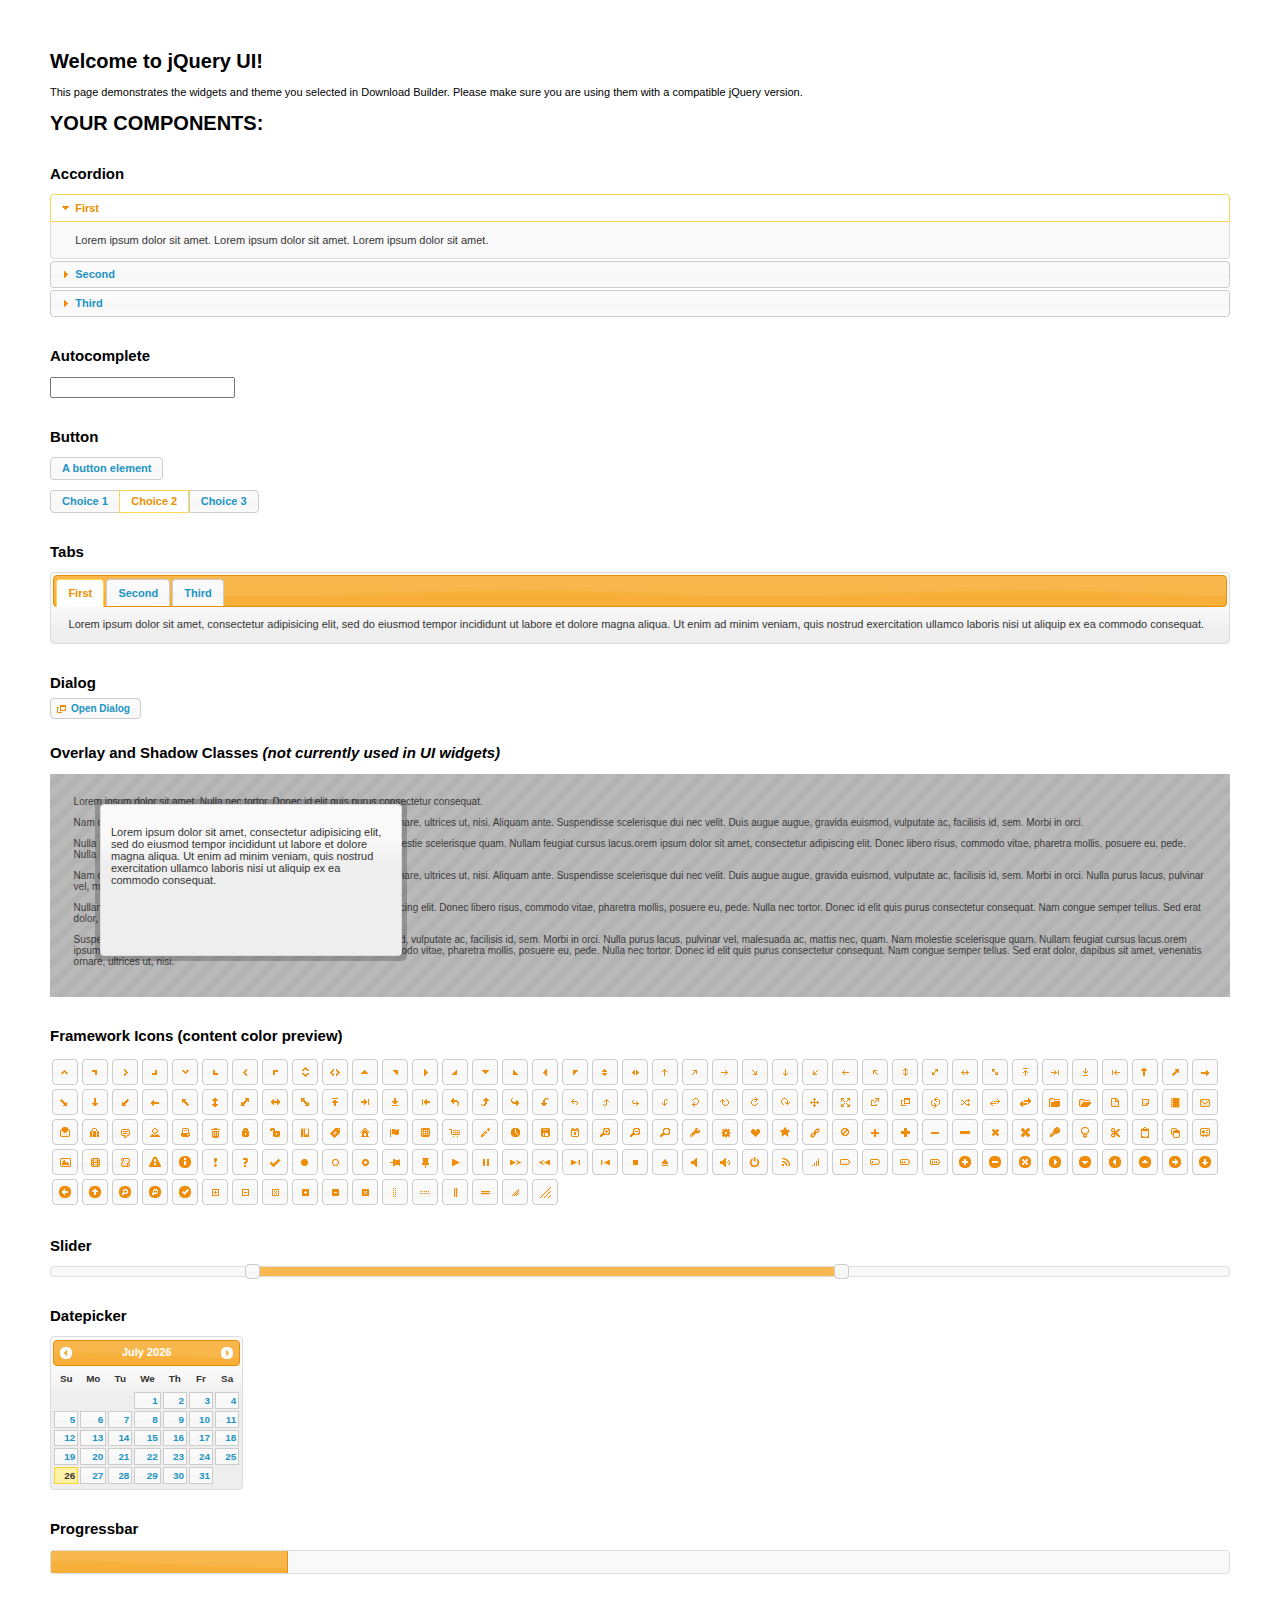
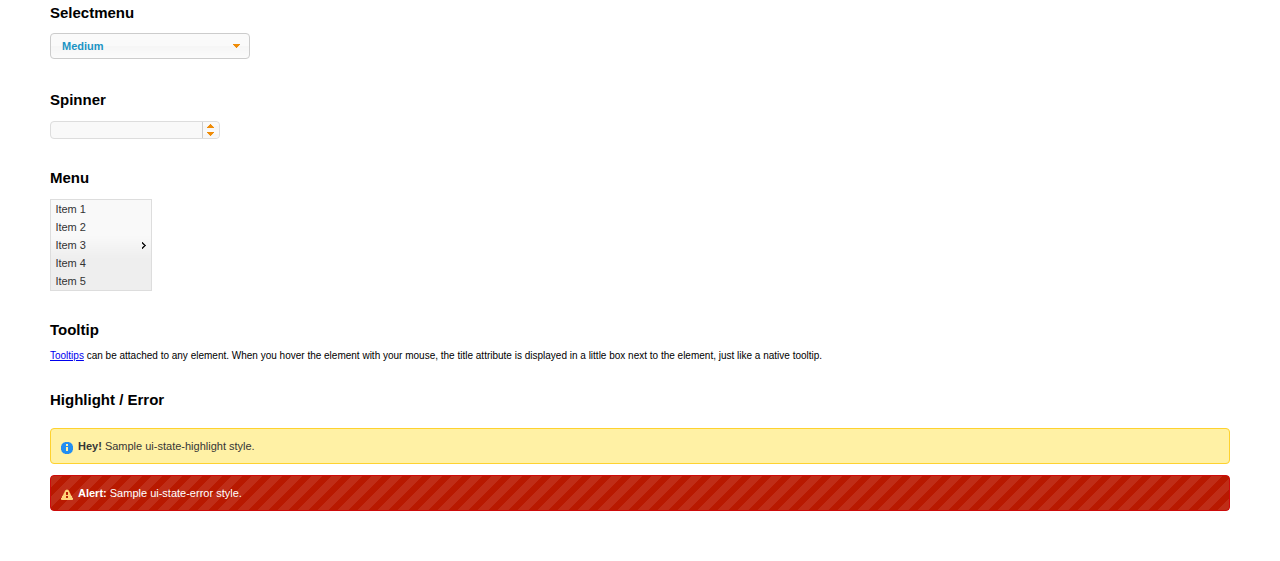
<file: jquery-ui-1.11.4/index.html>
<!doctype html>
<html lang="us">
<head>
	<meta charset="utf-8">
	<title>jQuery UI Example Page</title>
	<link href="jquery-ui.css" rel="stylesheet">
	<style>
	body{
		font: 62.5% "Trebuchet MS", sans-serif;
		margin: 50px;
	}
	.demoHeaders {
		margin-top: 2em;
	}
	#dialog-link {
		padding: .4em 1em .4em 20px;
		text-decoration: none;
		position: relative;
	}
	#dialog-link span.ui-icon {
		margin: 0 5px 0 0;
		position: absolute;
		left: .2em;
		top: 50%;
		margin-top: -8px;
	}
	#icons {
		margin: 0;
		padding: 0;
	}
	#icons li {
		margin: 2px;
		position: relative;
		padding: 4px 0;
		cursor: pointer;
		float: left;
		list-style: none;
	}
	#icons span.ui-icon {
		float: left;
		margin: 0 4px;
	}
	.fakewindowcontain .ui-widget-overlay {
		position: absolute;
	}
	select {
		width: 200px;
	}
	</style>
</head>
<body>

<h1>Welcome to jQuery UI!</h1>

<div class="ui-widget">
	<p>This page demonstrates the widgets and theme you selected in Download Builder. Please make sure you are using them with a compatible jQuery version.</p>
</div>

<h1>YOUR COMPONENTS:</h1>


<!-- Accordion -->
<h2 class="demoHeaders">Accordion</h2>
<div id="accordion">
	<h3>First</h3>
	<div>Lorem ipsum dolor sit amet. Lorem ipsum dolor sit amet. Lorem ipsum dolor sit amet.</div>
	<h3>Second</h3>
	<div>Phasellus mattis tincidunt nibh.</div>
	<h3>Third</h3>
	<div>Nam dui erat, auctor a, dignissim quis.</div>
</div>



<!-- Autocomplete -->
<h2 class="demoHeaders">Autocomplete</h2>
<div>
	<input id="autocomplete" title="type &quot;a&quot;">
</div>



<!-- Button -->
<h2 class="demoHeaders">Button</h2>
<button id="button">A button element</button>
<form style="margin-top: 1em;">
	<div id="radioset">
		<input type="radio" id="radio1" name="radio"><label for="radio1">Choice 1</label>
		<input type="radio" id="radio2" name="radio" checked="checked"><label for="radio2">Choice 2</label>
		<input type="radio" id="radio3" name="radio"><label for="radio3">Choice 3</label>
	</div>
</form>



<!-- Tabs -->
<h2 class="demoHeaders">Tabs</h2>
<div id="tabs">
	<ul>
		<li><a href="#tabs-1">First</a></li>
		<li><a href="#tabs-2">Second</a></li>
		<li><a href="#tabs-3">Third</a></li>
	</ul>
	<div id="tabs-1">Lorem ipsum dolor sit amet, consectetur adipisicing elit, sed do eiusmod tempor incididunt ut labore et dolore magna aliqua. Ut enim ad minim veniam, quis nostrud exercitation ullamco laboris nisi ut aliquip ex ea commodo consequat.</div>
	<div id="tabs-2">Phasellus mattis tincidunt nibh. Cras orci urna, blandit id, pretium vel, aliquet ornare, felis. Maecenas scelerisque sem non nisl. Fusce sed lorem in enim dictum bibendum.</div>
	<div id="tabs-3">Nam dui erat, auctor a, dignissim quis, sollicitudin eu, felis. Pellentesque nisi urna, interdum eget, sagittis et, consequat vestibulum, lacus. Mauris porttitor ullamcorper augue.</div>
</div>



<!-- Dialog NOTE: Dialog is not generated by UI in this demo so it can be visually styled in themeroller-->
<h2 class="demoHeaders">Dialog</h2>
<p><a href="#" id="dialog-link" class="ui-state-default ui-corner-all"><span class="ui-icon ui-icon-newwin"></span>Open Dialog</a></p>

<h2 class="demoHeaders">Overlay and Shadow Classes <em>(not currently used in UI widgets)</em></h2>
<div style="position: relative; width: 96%; height: 200px; padding:1% 2%; overflow:hidden;" class="fakewindowcontain">
	<p>Lorem ipsum dolor sit amet,  Nulla nec tortor. Donec id elit quis purus consectetur consequat. </p><p>Nam congue semper tellus. Sed erat dolor, dapibus sit amet, venenatis ornare, ultrices ut, nisi. Aliquam ante. Suspendisse scelerisque dui nec velit. Duis augue augue, gravida euismod, vulputate ac, facilisis id, sem. Morbi in orci. </p><p>Nulla purus lacus, pulvinar vel, malesuada ac, mattis nec, quam. Nam molestie scelerisque quam. Nullam feugiat cursus lacus.orem ipsum dolor sit amet, consectetur adipiscing elit. Donec libero risus, commodo vitae, pharetra mollis, posuere eu, pede. Nulla nec tortor. Donec id elit quis purus consectetur consequat. </p><p>Nam congue semper tellus. Sed erat dolor, dapibus sit amet, venenatis ornare, ultrices ut, nisi. Aliquam ante. Suspendisse scelerisque dui nec velit. Duis augue augue, gravida euismod, vulputate ac, facilisis id, sem. Morbi in orci. Nulla purus lacus, pulvinar vel, malesuada ac, mattis nec, quam. Nam molestie scelerisque quam. </p><p>Nullam feugiat cursus lacus.orem ipsum dolor sit amet, consectetur adipiscing elit. Donec libero risus, commodo vitae, pharetra mollis, posuere eu, pede. Nulla nec tortor. Donec id elit quis purus consectetur consequat. Nam congue semper tellus. Sed erat dolor, dapibus sit amet, venenatis ornare, ultrices ut, nisi. Aliquam ante. </p><p>Suspendisse scelerisque dui nec velit. Duis augue augue, gravida euismod, vulputate ac, facilisis id, sem. Morbi in orci. Nulla purus lacus, pulvinar vel, malesuada ac, mattis nec, quam. Nam molestie scelerisque quam. Nullam feugiat cursus lacus.orem ipsum dolor sit amet, consectetur adipiscing elit. Donec libero risus, commodo vitae, pharetra mollis, posuere eu, pede. Nulla nec tortor. Donec id elit quis purus consectetur consequat. Nam congue semper tellus. Sed erat dolor, dapibus sit amet, venenatis ornare, ultrices ut, nisi. </p>

	<!-- ui-dialog -->
	<div class="ui-overlay"><div class="ui-widget-overlay"></div><div class="ui-widget-shadow ui-corner-all" style="width: 302px; height: 152px; position: absolute; left: 50px; top: 30px;"></div></div>
	<div style="position: absolute; width: 280px; height: 130px;left: 50px; top: 30px; padding: 10px;" class="ui-widget ui-widget-content ui-corner-all">
		<div class="ui-dialog-content ui-widget-content" style="background: none; border: 0;">
			<p>Lorem ipsum dolor sit amet, consectetur adipisicing elit, sed do eiusmod tempor incididunt ut labore et dolore magna aliqua. Ut enim ad minim veniam, quis nostrud exercitation ullamco laboris nisi ut aliquip ex ea commodo consequat.</p>
		</div>
	</div>

</div>

<!-- ui-dialog -->
<div id="dialog" title="Dialog Title">
	<p>Lorem ipsum dolor sit amet, consectetur adipisicing elit, sed do eiusmod tempor incididunt ut labore et dolore magna aliqua. Ut enim ad minim veniam, quis nostrud exercitation ullamco laboris nisi ut aliquip ex ea commodo consequat.</p>
</div>



<h2 class="demoHeaders">Framework Icons (content color preview)</h2>
<ul id="icons" class="ui-widget ui-helper-clearfix">
	<li class="ui-state-default ui-corner-all" title=".ui-icon-carat-1-n"><span class="ui-icon ui-icon-carat-1-n"></span></li>
	<li class="ui-state-default ui-corner-all" title=".ui-icon-carat-1-ne"><span class="ui-icon ui-icon-carat-1-ne"></span></li>
	<li class="ui-state-default ui-corner-all" title=".ui-icon-carat-1-e"><span class="ui-icon ui-icon-carat-1-e"></span></li>
	<li class="ui-state-default ui-corner-all" title=".ui-icon-carat-1-se"><span class="ui-icon ui-icon-carat-1-se"></span></li>
	<li class="ui-state-default ui-corner-all" title=".ui-icon-carat-1-s"><span class="ui-icon ui-icon-carat-1-s"></span></li>
	<li class="ui-state-default ui-corner-all" title=".ui-icon-carat-1-sw"><span class="ui-icon ui-icon-carat-1-sw"></span></li>
	<li class="ui-state-default ui-corner-all" title=".ui-icon-carat-1-w"><span class="ui-icon ui-icon-carat-1-w"></span></li>
	<li class="ui-state-default ui-corner-all" title=".ui-icon-carat-1-nw"><span class="ui-icon ui-icon-carat-1-nw"></span></li>
	<li class="ui-state-default ui-corner-all" title=".ui-icon-carat-2-n-s"><span class="ui-icon ui-icon-carat-2-n-s"></span></li>
	<li class="ui-state-default ui-corner-all" title=".ui-icon-carat-2-e-w"><span class="ui-icon ui-icon-carat-2-e-w"></span></li>
	<li class="ui-state-default ui-corner-all" title=".ui-icon-triangle-1-n"><span class="ui-icon ui-icon-triangle-1-n"></span></li>
	<li class="ui-state-default ui-corner-all" title=".ui-icon-triangle-1-ne"><span class="ui-icon ui-icon-triangle-1-ne"></span></li>
	<li class="ui-state-default ui-corner-all" title=".ui-icon-triangle-1-e"><span class="ui-icon ui-icon-triangle-1-e"></span></li>
	<li class="ui-state-default ui-corner-all" title=".ui-icon-triangle-1-se"><span class="ui-icon ui-icon-triangle-1-se"></span></li>
	<li class="ui-state-default ui-corner-all" title=".ui-icon-triangle-1-s"><span class="ui-icon ui-icon-triangle-1-s"></span></li>
	<li class="ui-state-default ui-corner-all" title=".ui-icon-triangle-1-sw"><span class="ui-icon ui-icon-triangle-1-sw"></span></li>
	<li class="ui-state-default ui-corner-all" title=".ui-icon-triangle-1-w"><span class="ui-icon ui-icon-triangle-1-w"></span></li>
	<li class="ui-state-default ui-corner-all" title=".ui-icon-triangle-1-nw"><span class="ui-icon ui-icon-triangle-1-nw"></span></li>
	<li class="ui-state-default ui-corner-all" title=".ui-icon-triangle-2-n-s"><span class="ui-icon ui-icon-triangle-2-n-s"></span></li>
	<li class="ui-state-default ui-corner-all" title=".ui-icon-triangle-2-e-w"><span class="ui-icon ui-icon-triangle-2-e-w"></span></li>
	<li class="ui-state-default ui-corner-all" title=".ui-icon-arrow-1-n"><span class="ui-icon ui-icon-arrow-1-n"></span></li>
	<li class="ui-state-default ui-corner-all" title=".ui-icon-arrow-1-ne"><span class="ui-icon ui-icon-arrow-1-ne"></span></li>
	<li class="ui-state-default ui-corner-all" title=".ui-icon-arrow-1-e"><span class="ui-icon ui-icon-arrow-1-e"></span></li>
	<li class="ui-state-default ui-corner-all" title=".ui-icon-arrow-1-se"><span class="ui-icon ui-icon-arrow-1-se"></span></li>
	<li class="ui-state-default ui-corner-all" title=".ui-icon-arrow-1-s"><span class="ui-icon ui-icon-arrow-1-s"></span></li>
	<li class="ui-state-default ui-corner-all" title=".ui-icon-arrow-1-sw"><span class="ui-icon ui-icon-arrow-1-sw"></span></li>
	<li class="ui-state-default ui-corner-all" title=".ui-icon-arrow-1-w"><span class="ui-icon ui-icon-arrow-1-w"></span></li>
	<li class="ui-state-default ui-corner-all" title=".ui-icon-arrow-1-nw"><span class="ui-icon ui-icon-arrow-1-nw"></span></li>
	<li class="ui-state-default ui-corner-all" title=".ui-icon-arrow-2-n-s"><span class="ui-icon ui-icon-arrow-2-n-s"></span></li>
	<li class="ui-state-default ui-corner-all" title=".ui-icon-arrow-2-ne-sw"><span class="ui-icon ui-icon-arrow-2-ne-sw"></span></li>
	<li class="ui-state-default ui-corner-all" title=".ui-icon-arrow-2-e-w"><span class="ui-icon ui-icon-arrow-2-e-w"></span></li>
	<li class="ui-state-default ui-corner-all" title=".ui-icon-arrow-2-se-nw"><span class="ui-icon ui-icon-arrow-2-se-nw"></span></li>
	<li class="ui-state-default ui-corner-all" title=".ui-icon-arrowstop-1-n"><span class="ui-icon ui-icon-arrowstop-1-n"></span></li>
	<li class="ui-state-default ui-corner-all" title=".ui-icon-arrowstop-1-e"><span class="ui-icon ui-icon-arrowstop-1-e"></span></li>
	<li class="ui-state-default ui-corner-all" title=".ui-icon-arrowstop-1-s"><span class="ui-icon ui-icon-arrowstop-1-s"></span></li>
	<li class="ui-state-default ui-corner-all" title=".ui-icon-arrowstop-1-w"><span class="ui-icon ui-icon-arrowstop-1-w"></span></li>
	<li class="ui-state-default ui-corner-all" title=".ui-icon-arrowthick-1-n"><span class="ui-icon ui-icon-arrowthick-1-n"></span></li>
	<li class="ui-state-default ui-corner-all" title=".ui-icon-arrowthick-1-ne"><span class="ui-icon ui-icon-arrowthick-1-ne"></span></li>
	<li class="ui-state-default ui-corner-all" title=".ui-icon-arrowthick-1-e"><span class="ui-icon ui-icon-arrowthick-1-e"></span></li>
	<li class="ui-state-default ui-corner-all" title=".ui-icon-arrowthick-1-se"><span class="ui-icon ui-icon-arrowthick-1-se"></span></li>
	<li class="ui-state-default ui-corner-all" title=".ui-icon-arrowthick-1-s"><span class="ui-icon ui-icon-arrowthick-1-s"></span></li>
	<li class="ui-state-default ui-corner-all" title=".ui-icon-arrowthick-1-sw"><span class="ui-icon ui-icon-arrowthick-1-sw"></span></li>
	<li class="ui-state-default ui-corner-all" title=".ui-icon-arrowthick-1-w"><span class="ui-icon ui-icon-arrowthick-1-w"></span></li>
	<li class="ui-state-default ui-corner-all" title=".ui-icon-arrowthick-1-nw"><span class="ui-icon ui-icon-arrowthick-1-nw"></span></li>
	<li class="ui-state-default ui-corner-all" title=".ui-icon-arrowthick-2-n-s"><span class="ui-icon ui-icon-arrowthick-2-n-s"></span></li>
	<li class="ui-state-default ui-corner-all" title=".ui-icon-arrowthick-2-ne-sw"><span class="ui-icon ui-icon-arrowthick-2-ne-sw"></span></li>
	<li class="ui-state-default ui-corner-all" title=".ui-icon-arrowthick-2-e-w"><span class="ui-icon ui-icon-arrowthick-2-e-w"></span></li>
	<li class="ui-state-default ui-corner-all" title=".ui-icon-arrowthick-2-se-nw"><span class="ui-icon ui-icon-arrowthick-2-se-nw"></span></li>
	<li class="ui-state-default ui-corner-all" title=".ui-icon-arrowthickstop-1-n"><span class="ui-icon ui-icon-arrowthickstop-1-n"></span></li>
	<li class="ui-state-default ui-corner-all" title=".ui-icon-arrowthickstop-1-e"><span class="ui-icon ui-icon-arrowthickstop-1-e"></span></li>
	<li class="ui-state-default ui-corner-all" title=".ui-icon-arrowthickstop-1-s"><span class="ui-icon ui-icon-arrowthickstop-1-s"></span></li>
	<li class="ui-state-default ui-corner-all" title=".ui-icon-arrowthickstop-1-w"><span class="ui-icon ui-icon-arrowthickstop-1-w"></span></li>
	<li class="ui-state-default ui-corner-all" title=".ui-icon-arrowreturnthick-1-w"><span class="ui-icon ui-icon-arrowreturnthick-1-w"></span></li>
	<li class="ui-state-default ui-corner-all" title=".ui-icon-arrowreturnthick-1-n"><span class="ui-icon ui-icon-arrowreturnthick-1-n"></span></li>
	<li class="ui-state-default ui-corner-all" title=".ui-icon-arrowreturnthick-1-e"><span class="ui-icon ui-icon-arrowreturnthick-1-e"></span></li>
	<li class="ui-state-default ui-corner-all" title=".ui-icon-arrowreturnthick-1-s"><span class="ui-icon ui-icon-arrowreturnthick-1-s"></span></li>
	<li class="ui-state-default ui-corner-all" title=".ui-icon-arrowreturn-1-w"><span class="ui-icon ui-icon-arrowreturn-1-w"></span></li>
	<li class="ui-state-default ui-corner-all" title=".ui-icon-arrowreturn-1-n"><span class="ui-icon ui-icon-arrowreturn-1-n"></span></li>
	<li class="ui-state-default ui-corner-all" title=".ui-icon-arrowreturn-1-e"><span class="ui-icon ui-icon-arrowreturn-1-e"></span></li>
	<li class="ui-state-default ui-corner-all" title=".ui-icon-arrowreturn-1-s"><span class="ui-icon ui-icon-arrowreturn-1-s"></span></li>
	<li class="ui-state-default ui-corner-all" title=".ui-icon-arrowrefresh-1-w"><span class="ui-icon ui-icon-arrowrefresh-1-w"></span></li>
	<li class="ui-state-default ui-corner-all" title=".ui-icon-arrowrefresh-1-n"><span class="ui-icon ui-icon-arrowrefresh-1-n"></span></li>
	<li class="ui-state-default ui-corner-all" title=".ui-icon-arrowrefresh-1-e"><span class="ui-icon ui-icon-arrowrefresh-1-e"></span></li>
	<li class="ui-state-default ui-corner-all" title=".ui-icon-arrowrefresh-1-s"><span class="ui-icon ui-icon-arrowrefresh-1-s"></span></li>
	<li class="ui-state-default ui-corner-all" title=".ui-icon-arrow-4"><span class="ui-icon ui-icon-arrow-4"></span></li>
	<li class="ui-state-default ui-corner-all" title=".ui-icon-arrow-4-diag"><span class="ui-icon ui-icon-arrow-4-diag"></span></li>
	<li class="ui-state-default ui-corner-all" title=".ui-icon-extlink"><span class="ui-icon ui-icon-extlink"></span></li>
	<li class="ui-state-default ui-corner-all" title=".ui-icon-newwin"><span class="ui-icon ui-icon-newwin"></span></li>
	<li class="ui-state-default ui-corner-all" title=".ui-icon-refresh"><span class="ui-icon ui-icon-refresh"></span></li>
	<li class="ui-state-default ui-corner-all" title=".ui-icon-shuffle"><span class="ui-icon ui-icon-shuffle"></span></li>
	<li class="ui-state-default ui-corner-all" title=".ui-icon-transfer-e-w"><span class="ui-icon ui-icon-transfer-e-w"></span></li>
	<li class="ui-state-default ui-corner-all" title=".ui-icon-transferthick-e-w"><span class="ui-icon ui-icon-transferthick-e-w"></span></li>
	<li class="ui-state-default ui-corner-all" title=".ui-icon-folder-collapsed"><span class="ui-icon ui-icon-folder-collapsed"></span></li>
	<li class="ui-state-default ui-corner-all" title=".ui-icon-folder-open"><span class="ui-icon ui-icon-folder-open"></span></li>
	<li class="ui-state-default ui-corner-all" title=".ui-icon-document"><span class="ui-icon ui-icon-document"></span></li>
	<li class="ui-state-default ui-corner-all" title=".ui-icon-document-b"><span class="ui-icon ui-icon-document-b"></span></li>
	<li class="ui-state-default ui-corner-all" title=".ui-icon-note"><span class="ui-icon ui-icon-note"></span></li>
	<li class="ui-state-default ui-corner-all" title=".ui-icon-mail-closed"><span class="ui-icon ui-icon-mail-closed"></span></li>
	<li class="ui-state-default ui-corner-all" title=".ui-icon-mail-open"><span class="ui-icon ui-icon-mail-open"></span></li>
	<li class="ui-state-default ui-corner-all" title=".ui-icon-suitcase"><span class="ui-icon ui-icon-suitcase"></span></li>
	<li class="ui-state-default ui-corner-all" title=".ui-icon-comment"><span class="ui-icon ui-icon-comment"></span></li>
	<li class="ui-state-default ui-corner-all" title=".ui-icon-person"><span class="ui-icon ui-icon-person"></span></li>
	<li class="ui-state-default ui-corner-all" title=".ui-icon-print"><span class="ui-icon ui-icon-print"></span></li>
	<li class="ui-state-default ui-corner-all" title=".ui-icon-trash"><span class="ui-icon ui-icon-trash"></span></li>
	<li class="ui-state-default ui-corner-all" title=".ui-icon-locked"><span class="ui-icon ui-icon-locked"></span></li>
	<li class="ui-state-default ui-corner-all" title=".ui-icon-unlocked"><span class="ui-icon ui-icon-unlocked"></span></li>
	<li class="ui-state-default ui-corner-all" title=".ui-icon-bookmark"><span class="ui-icon ui-icon-bookmark"></span></li>
	<li class="ui-state-default ui-corner-all" title=".ui-icon-tag"><span class="ui-icon ui-icon-tag"></span></li>
	<li class="ui-state-default ui-corner-all" title=".ui-icon-home"><span class="ui-icon ui-icon-home"></span></li>
	<li class="ui-state-default ui-corner-all" title=".ui-icon-flag"><span class="ui-icon ui-icon-flag"></span></li>
	<li class="ui-state-default ui-corner-all" title=".ui-icon-calculator"><span class="ui-icon ui-icon-calculator"></span></li>
	<li class="ui-state-default ui-corner-all" title=".ui-icon-cart"><span class="ui-icon ui-icon-cart"></span></li>
	<li class="ui-state-default ui-corner-all" title=".ui-icon-pencil"><span class="ui-icon ui-icon-pencil"></span></li>
	<li class="ui-state-default ui-corner-all" title=".ui-icon-clock"><span class="ui-icon ui-icon-clock"></span></li>
	<li class="ui-state-default ui-corner-all" title=".ui-icon-disk"><span class="ui-icon ui-icon-disk"></span></li>
	<li class="ui-state-default ui-corner-all" title=".ui-icon-calendar"><span class="ui-icon ui-icon-calendar"></span></li>
	<li class="ui-state-default ui-corner-all" title=".ui-icon-zoomin"><span class="ui-icon ui-icon-zoomin"></span></li>
	<li class="ui-state-default ui-corner-all" title=".ui-icon-zoomout"><span class="ui-icon ui-icon-zoomout"></span></li>
	<li class="ui-state-default ui-corner-all" title=".ui-icon-search"><span class="ui-icon ui-icon-search"></span></li>
	<li class="ui-state-default ui-corner-all" title=".ui-icon-wrench"><span class="ui-icon ui-icon-wrench"></span></li>
	<li class="ui-state-default ui-corner-all" title=".ui-icon-gear"><span class="ui-icon ui-icon-gear"></span></li>
	<li class="ui-state-default ui-corner-all" title=".ui-icon-heart"><span class="ui-icon ui-icon-heart"></span></li>
	<li class="ui-state-default ui-corner-all" title=".ui-icon-star"><span class="ui-icon ui-icon-star"></span></li>
	<li class="ui-state-default ui-corner-all" title=".ui-icon-link"><span class="ui-icon ui-icon-link"></span></li>
	<li class="ui-state-default ui-corner-all" title=".ui-icon-cancel"><span class="ui-icon ui-icon-cancel"></span></li>
	<li class="ui-state-default ui-corner-all" title=".ui-icon-plus"><span class="ui-icon ui-icon-plus"></span></li>
	<li class="ui-state-default ui-corner-all" title=".ui-icon-plusthick"><span class="ui-icon ui-icon-plusthick"></span></li>
	<li class="ui-state-default ui-corner-all" title=".ui-icon-minus"><span class="ui-icon ui-icon-minus"></span></li>
	<li class="ui-state-default ui-corner-all" title=".ui-icon-minusthick"><span class="ui-icon ui-icon-minusthick"></span></li>
	<li class="ui-state-default ui-corner-all" title=".ui-icon-close"><span class="ui-icon ui-icon-close"></span></li>
	<li class="ui-state-default ui-corner-all" title=".ui-icon-closethick"><span class="ui-icon ui-icon-closethick"></span></li>
	<li class="ui-state-default ui-corner-all" title=".ui-icon-key"><span class="ui-icon ui-icon-key"></span></li>
	<li class="ui-state-default ui-corner-all" title=".ui-icon-lightbulb"><span class="ui-icon ui-icon-lightbulb"></span></li>
	<li class="ui-state-default ui-corner-all" title=".ui-icon-scissors"><span class="ui-icon ui-icon-scissors"></span></li>
	<li class="ui-state-default ui-corner-all" title=".ui-icon-clipboard"><span class="ui-icon ui-icon-clipboard"></span></li>
	<li class="ui-state-default ui-corner-all" title=".ui-icon-copy"><span class="ui-icon ui-icon-copy"></span></li>
	<li class="ui-state-default ui-corner-all" title=".ui-icon-contact"><span class="ui-icon ui-icon-contact"></span></li>
	<li class="ui-state-default ui-corner-all" title=".ui-icon-image"><span class="ui-icon ui-icon-image"></span></li>
	<li class="ui-state-default ui-corner-all" title=".ui-icon-video"><span class="ui-icon ui-icon-video"></span></li>
	<li class="ui-state-default ui-corner-all" title=".ui-icon-script"><span class="ui-icon ui-icon-script"></span></li>
	<li class="ui-state-default ui-corner-all" title=".ui-icon-alert"><span class="ui-icon ui-icon-alert"></span></li>
	<li class="ui-state-default ui-corner-all" title=".ui-icon-info"><span class="ui-icon ui-icon-info"></span></li>
	<li class="ui-state-default ui-corner-all" title=".ui-icon-notice"><span class="ui-icon ui-icon-notice"></span></li>
	<li class="ui-state-default ui-corner-all" title=".ui-icon-help"><span class="ui-icon ui-icon-help"></span></li>
	<li class="ui-state-default ui-corner-all" title=".ui-icon-check"><span class="ui-icon ui-icon-check"></span></li>
	<li class="ui-state-default ui-corner-all" title=".ui-icon-bullet"><span class="ui-icon ui-icon-bullet"></span></li>
	<li class="ui-state-default ui-corner-all" title=".ui-icon-radio-off"><span class="ui-icon ui-icon-radio-off"></span></li>
	<li class="ui-state-default ui-corner-all" title=".ui-icon-radio-on"><span class="ui-icon ui-icon-radio-on"></span></li>
	<li class="ui-state-default ui-corner-all" title=".ui-icon-pin-w"><span class="ui-icon ui-icon-pin-w"></span></li>
	<li class="ui-state-default ui-corner-all" title=".ui-icon-pin-s"><span class="ui-icon ui-icon-pin-s"></span></li>
	<li class="ui-state-default ui-corner-all" title=".ui-icon-play"><span class="ui-icon ui-icon-play"></span></li>
	<li class="ui-state-default ui-corner-all" title=".ui-icon-pause"><span class="ui-icon ui-icon-pause"></span></li>
	<li class="ui-state-default ui-corner-all" title=".ui-icon-seek-next"><span class="ui-icon ui-icon-seek-next"></span></li>
	<li class="ui-state-default ui-corner-all" title=".ui-icon-seek-prev"><span class="ui-icon ui-icon-seek-prev"></span></li>
	<li class="ui-state-default ui-corner-all" title=".ui-icon-seek-end"><span class="ui-icon ui-icon-seek-end"></span></li>
	<li class="ui-state-default ui-corner-all" title=".ui-icon-seek-first"><span class="ui-icon ui-icon-seek-first"></span></li>
	<li class="ui-state-default ui-corner-all" title=".ui-icon-stop"><span class="ui-icon ui-icon-stop"></span></li>
	<li class="ui-state-default ui-corner-all" title=".ui-icon-eject"><span class="ui-icon ui-icon-eject"></span></li>
	<li class="ui-state-default ui-corner-all" title=".ui-icon-volume-off"><span class="ui-icon ui-icon-volume-off"></span></li>
	<li class="ui-state-default ui-corner-all" title=".ui-icon-volume-on"><span class="ui-icon ui-icon-volume-on"></span></li>
	<li class="ui-state-default ui-corner-all" title=".ui-icon-power"><span class="ui-icon ui-icon-power"></span></li>
	<li class="ui-state-default ui-corner-all" title=".ui-icon-signal-diag"><span class="ui-icon ui-icon-signal-diag"></span></li>
	<li class="ui-state-default ui-corner-all" title=".ui-icon-signal"><span class="ui-icon ui-icon-signal"></span></li>
	<li class="ui-state-default ui-corner-all" title=".ui-icon-battery-0"><span class="ui-icon ui-icon-battery-0"></span></li>
	<li class="ui-state-default ui-corner-all" title=".ui-icon-battery-1"><span class="ui-icon ui-icon-battery-1"></span></li>
	<li class="ui-state-default ui-corner-all" title=".ui-icon-battery-2"><span class="ui-icon ui-icon-battery-2"></span></li>
	<li class="ui-state-default ui-corner-all" title=".ui-icon-battery-3"><span class="ui-icon ui-icon-battery-3"></span></li>
	<li class="ui-state-default ui-corner-all" title=".ui-icon-circle-plus"><span class="ui-icon ui-icon-circle-plus"></span></li>
	<li class="ui-state-default ui-corner-all" title=".ui-icon-circle-minus"><span class="ui-icon ui-icon-circle-minus"></span></li>
	<li class="ui-state-default ui-corner-all" title=".ui-icon-circle-close"><span class="ui-icon ui-icon-circle-close"></span></li>
	<li class="ui-state-default ui-corner-all" title=".ui-icon-circle-triangle-e"><span class="ui-icon ui-icon-circle-triangle-e"></span></li>
	<li class="ui-state-default ui-corner-all" title=".ui-icon-circle-triangle-s"><span class="ui-icon ui-icon-circle-triangle-s"></span></li>
	<li class="ui-state-default ui-corner-all" title=".ui-icon-circle-triangle-w"><span class="ui-icon ui-icon-circle-triangle-w"></span></li>
	<li class="ui-state-default ui-corner-all" title=".ui-icon-circle-triangle-n"><span class="ui-icon ui-icon-circle-triangle-n"></span></li>
	<li class="ui-state-default ui-corner-all" title=".ui-icon-circle-arrow-e"><span class="ui-icon ui-icon-circle-arrow-e"></span></li>
	<li class="ui-state-default ui-corner-all" title=".ui-icon-circle-arrow-s"><span class="ui-icon ui-icon-circle-arrow-s"></span></li>
	<li class="ui-state-default ui-corner-all" title=".ui-icon-circle-arrow-w"><span class="ui-icon ui-icon-circle-arrow-w"></span></li>
	<li class="ui-state-default ui-corner-all" title=".ui-icon-circle-arrow-n"><span class="ui-icon ui-icon-circle-arrow-n"></span></li>
	<li class="ui-state-default ui-corner-all" title=".ui-icon-circle-zoomin"><span class="ui-icon ui-icon-circle-zoomin"></span></li>
	<li class="ui-state-default ui-corner-all" title=".ui-icon-circle-zoomout"><span class="ui-icon ui-icon-circle-zoomout"></span></li>
	<li class="ui-state-default ui-corner-all" title=".ui-icon-circle-check"><span class="ui-icon ui-icon-circle-check"></span></li>
	<li class="ui-state-default ui-corner-all" title=".ui-icon-circlesmall-plus"><span class="ui-icon ui-icon-circlesmall-plus"></span></li>
	<li class="ui-state-default ui-corner-all" title=".ui-icon-circlesmall-minus"><span class="ui-icon ui-icon-circlesmall-minus"></span></li>
	<li class="ui-state-default ui-corner-all" title=".ui-icon-circlesmall-close"><span class="ui-icon ui-icon-circlesmall-close"></span></li>
	<li class="ui-state-default ui-corner-all" title=".ui-icon-squaresmall-plus"><span class="ui-icon ui-icon-squaresmall-plus"></span></li>
	<li class="ui-state-default ui-corner-all" title=".ui-icon-squaresmall-minus"><span class="ui-icon ui-icon-squaresmall-minus"></span></li>
	<li class="ui-state-default ui-corner-all" title=".ui-icon-squaresmall-close"><span class="ui-icon ui-icon-squaresmall-close"></span></li>
	<li class="ui-state-default ui-corner-all" title=".ui-icon-grip-dotted-vertical"><span class="ui-icon ui-icon-grip-dotted-vertical"></span></li>
	<li class="ui-state-default ui-corner-all" title=".ui-icon-grip-dotted-horizontal"><span class="ui-icon ui-icon-grip-dotted-horizontal"></span></li>
	<li class="ui-state-default ui-corner-all" title=".ui-icon-grip-solid-vertical"><span class="ui-icon ui-icon-grip-solid-vertical"></span></li>
	<li class="ui-state-default ui-corner-all" title=".ui-icon-grip-solid-horizontal"><span class="ui-icon ui-icon-grip-solid-horizontal"></span></li>
	<li class="ui-state-default ui-corner-all" title=".ui-icon-gripsmall-diagonal-se"><span class="ui-icon ui-icon-gripsmall-diagonal-se"></span></li>
	<li class="ui-state-default ui-corner-all" title=".ui-icon-grip-diagonal-se"><span class="ui-icon ui-icon-grip-diagonal-se"></span></li>
</ul>


<!-- Slider -->
<h2 class="demoHeaders">Slider</h2>
<div id="slider"></div>



<!-- Datepicker -->
<h2 class="demoHeaders">Datepicker</h2>
<div id="datepicker"></div>



<!-- Progressbar -->
<h2 class="demoHeaders">Progressbar</h2>
<div id="progressbar"></div>



<!-- Progressbar -->
<h2 class="demoHeaders">Selectmenu</h2>
<select id="selectmenu">
	<option>Slower</option>
	<option>Slow</option>
	<option selected="selected">Medium</option>
	<option>Fast</option>
	<option>Faster</option>
</select>



<!-- Spinner -->
<h2 class="demoHeaders">Spinner</h2>
<input id="spinner">



<!-- Menu -->
<h2 class="demoHeaders">Menu</h2>
<ul style="width:100px;" id="menu">
	<li>Item 1</li>
	<li>Item 2</li>
	<li>Item 3
		<ul>
			<li>Item 3-1</li>
			<li>Item 3-2</li>
			<li>Item 3-3</li>
			<li>Item 3-4</li>
			<li>Item 3-5</li>
		</ul>
	</li>
	<li>Item 4</li>
	<li>Item 5</li>
</ul>



<!-- Tooltip -->
<h2 class="demoHeaders">Tooltip</h2>
<p id="tooltip">
	<a href="#" title="That&apos;s what this widget is">Tooltips</a> can be attached to any element. When you hover
the element with your mouse, the title attribute is displayed in a little box next to the element, just like a native tooltip.
</p>


<!-- Highlight / Error -->
<h2 class="demoHeaders">Highlight / Error</h2>
<div class="ui-widget">
	<div class="ui-state-highlight ui-corner-all" style="margin-top: 20px; padding: 0 .7em;">
		<p><span class="ui-icon ui-icon-info" style="float: left; margin-right: .3em;"></span>
		<strong>Hey!</strong> Sample ui-state-highlight style.</p>
	</div>
</div>
<br>
<div class="ui-widget">
	<div class="ui-state-error ui-corner-all" style="padding: 0 .7em;">
		<p><span class="ui-icon ui-icon-alert" style="float: left; margin-right: .3em;"></span>
		<strong>Alert:</strong> Sample ui-state-error style.</p>
	</div>
</div>

<script src="external/jquery/jquery.js"></script>
<script src="jquery-ui.js"></script>
<script>

$( "#accordion" ).accordion();



var availableTags = [
	"ActionScript",
	"AppleScript",
	"Asp",
	"BASIC",
	"C",
	"C++",
	"Clojure",
	"COBOL",
	"ColdFusion",
	"Erlang",
	"Fortran",
	"Groovy",
	"Haskell",
	"Java",
	"JavaScript",
	"Lisp",
	"Perl",
	"PHP",
	"Python",
	"Ruby",
	"Scala",
	"Scheme"
];
$( "#autocomplete" ).autocomplete({
	source: availableTags
});



$( "#button" ).button();
$( "#radioset" ).buttonset();



$( "#tabs" ).tabs();



$( "#dialog" ).dialog({
	autoOpen: false,
	width: 400,
	buttons: [
		{
			text: "Ok",
			click: function() {
				$( this ).dialog( "close" );
			}
		},
		{
			text: "Cancel",
			click: function() {
				$( this ).dialog( "close" );
			}
		}
	]
});

// Link to open the dialog
$( "#dialog-link" ).click(function( event ) {
	$( "#dialog" ).dialog( "open" );
	event.preventDefault();
});



$( "#datepicker" ).datepicker({
	inline: true
});



$( "#slider" ).slider({
	range: true,
	values: [ 17, 67 ]
});



$( "#progressbar" ).progressbar({
	value: 20
});



$( "#spinner" ).spinner();



$( "#menu" ).menu();



$( "#tooltip" ).tooltip();



$( "#selectmenu" ).selectmenu();


// Hover states on the static widgets
$( "#dialog-link, #icons li" ).hover(
	function() {
		$( this ).addClass( "ui-state-hover" );
	},
	function() {
		$( this ).removeClass( "ui-state-hover" );
	}
);
</script>
</body>
</html>
</file>
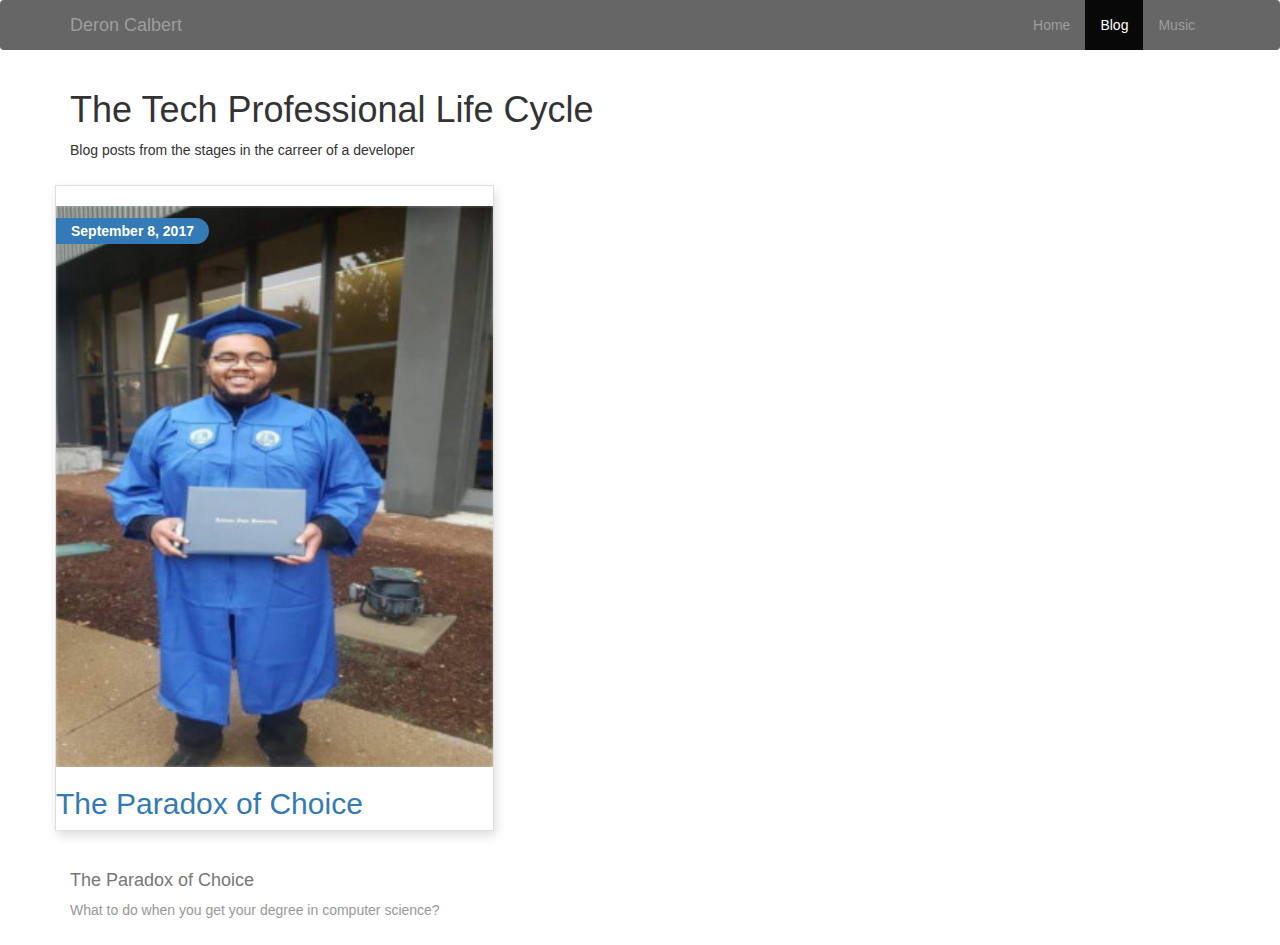
<file: blog.html>
<!DOCTYPE html>
<html lang="en">
  <head>
      <meta charset="utf-8">
      <meta http-equiv="X-UA-Compatible" content="IE=edge">
      <meta name="viewport" content="width=device-width, initial-scale=1">
      <meta name="description" content="Personal Website">
      <meta name="keywords" content="blog"> 
      <meta name="author" content="Deron Calbert">
    <!-- The above 3 meta tags *must* come first in the head; any other head content must come *after* these tags -->
      
    <title>Deron Calbert|Personal Website</title>

    <!-- Bootstrap -->
    <link href="bootstrap/css/bootstrap.min.css" rel="stylesheet">
      <link href="styleblogC.css" rel="stylesheet" type="text/css">
<!-- HTML5 shim and Respond.js for IE8 support of HTML5 elements and media queries -->
    <!-- WARNING: Respond.js doesn't work if you view the page via file:// -->
    <!--[if lt IE 9]>
      <script src="https://oss.maxcdn.com/html5shiv/3.7.2/html5shiv.min.js"></script>
      <script src="https://oss.maxcdn.com/respond/1.4.2/respond.min.js"></script>
    <![endif]-->
      
  </head>
  <body>
       <nav class="navbar sticky-top navbar-inverse">
          <div class ="container">
            <div class="navbar-header">
            <button type="button" class="navbar-toggle collapsed" data-toggle="collapse" data-target="#navbar-collapse">
                <span class ="sr-only">Toggle Navigation</span>
                <span class="icon-bar"></span>
                <span class="icon-bar"></span>
                <span class="icon-bar"></span>
            </button>
            <a class="navbar-brand" href="index.html"> Deron Calbert</a>
          </div>
        <div class="collapse navbar-collapse" id="navbar-collapse">
            <ul class="nav navbar-nav navbar-right">
                <li>
                    <a href="index.html">Home
                    </a>
                </li>
                <li class ="active">
                    <a href= ""> Blog</a>
                </li>
                <li>
                    <a href="music.html">Music</a>
                </li>
            </ul>
          </div>
        </div>
      </nav>
      <div class = "container">
      <div class="Blog_Series_Title">
          
           <h1> The Tech Professional Life Cycle</h1>
           <p> Blog posts from the stages in the carreer of a developer</p>
            </div>
      
      
          <div class="row">
          <div clas="col-md-6">
          <div class="single-blog-post">
              <div class"blog-thumbnail"><a href="blog1.html"><span class="blog-date"><time>September 8, 2017</time> </span><img src= "images/graduatedscaled.jpg" alt ="blog-pic"></a>
              </div>
              <h2><a href="">The Paradox of Choice</a></h2></div>
              
              <div class="blog-content">
                  <h4><a href="">The Paradox of Choice</a></h4>
                  <p> What to do when you get your degree in computer science?</p>
              </div>
             
              
      </div>
      
      </div>
      
      <!-- Insert Next Blog Post here-->
      </div>
       <!-- jQuery (necessary for Bootstrap's JavaScript plugins) -->
    <script src="https://ajax.googleapis.com/ajax/libs/jquery/1.11.3/jquery.min.js"></script>
    <!-- Include all compiled plugins (below), or include individual files as needed -->
    <script src="bootstrap/js/bootstrap.min.js"></script>
  </body>
</html>
</file>
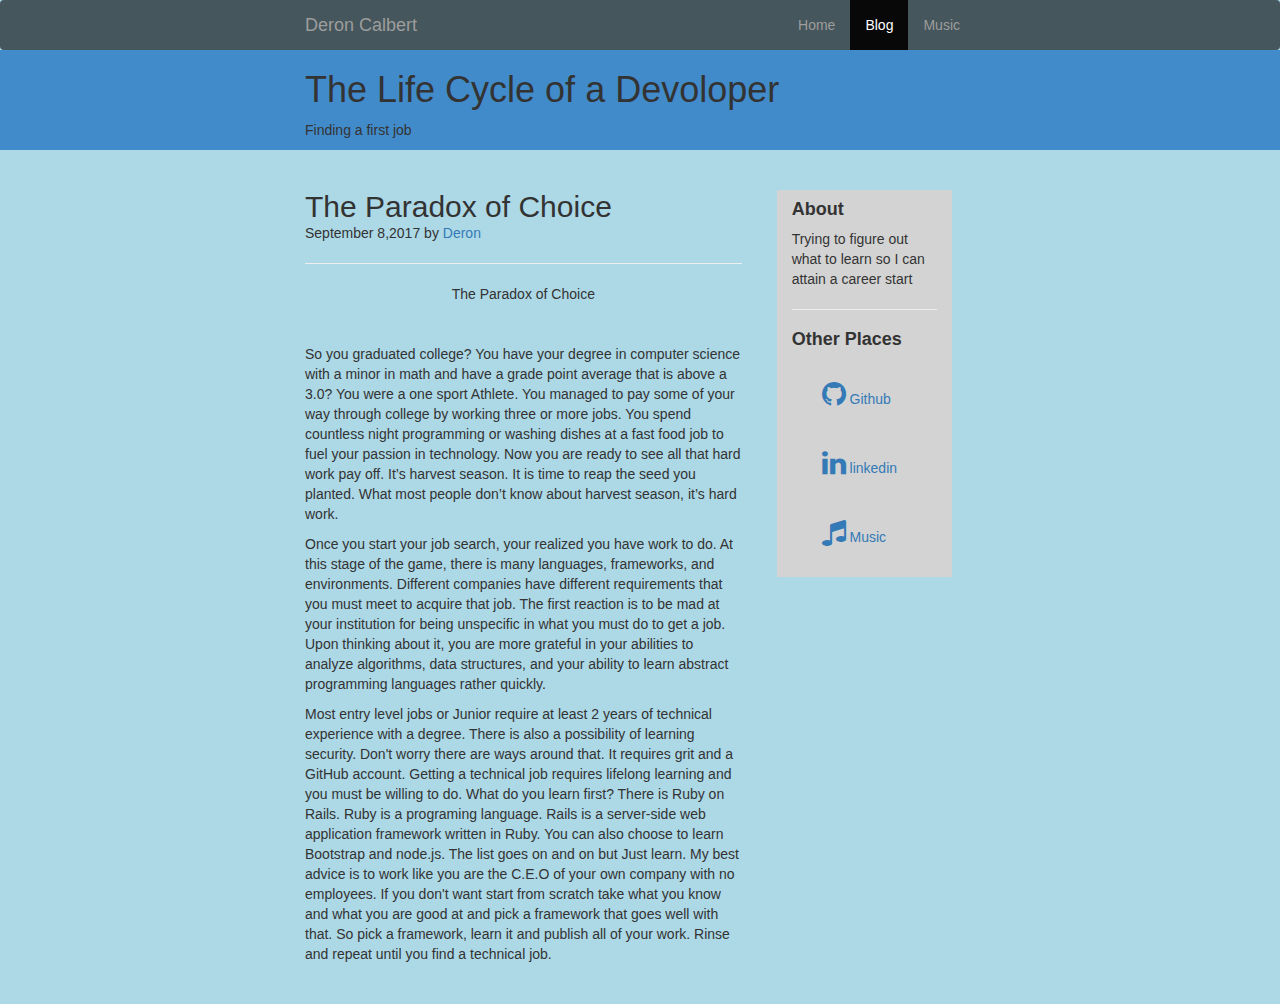
<file: blog1.html>
<!DOCTYPE html>
<html lang="en">

<head>
    <meta charset="utf-8">
    <meta http-equiv="X-UA-Compatible" content="IE=edge">
    <meta name="viewport" content="width=device-width, initial-scale=1">
    <meta name="description" content="Personal Website">
    <meta name="keywords" content="">
    <meta name="author" content="Deron Calbert">
    <!-- The above 3 meta tags *must* come first in the head; any other head content must come *after* these tags -->

    <title>Deron Calbert|Personal Website</title>

    <!-- Bootstrap -->
    <link href="bootstrap/css/bootstrap.min.css" rel="stylesheet">
    <link href="blog1.css" rel="stylesheet" type="text/css">
    <link href="font-awesome-4.7.0/css/font-awesome.min.css" rel="stylesheet">
    <!-- HTML5 shim and Respond.js for IE8 support of HTML5 elements and media queries -->
    <!-- WARNING: Respond.js doesn't work if you view the page via file:// -->
    <!--[if lt IE 9]>
      <script src="https://oss.maxcdn.com/html5shiv/3.7.2/html5shiv.min.js"></script>
      <script src="https://oss.maxcdn.com/respond/1.4.2/respond.min.js"></script>
    <![endif]-->

</head>

<body>
    <nav class="navbar sticky-top navbar-inverse">
        <div class="container">
            <div class="navbar-header">
                <button type="button" class="navbar-toggle collapsed" data-toggle="collapse" data-target="#navbar-collapse">
                <span class ="sr-only">Toggle Navigation</span>
                <span class="icon-bar"></span>
                <span class="icon-bar"></span>
                <span class="icon-bar"></span>
            </button>
                <a class="navbar-brand" href="index.html"> Deron Calbert</a>
            </div>
            <div class="collapse navbar-collapse" id="navbar-collapse">
                <ul class="nav navbar-nav navbar-right">
                    <li>
                        <a href="index.html">Home
                    </a>
                    </li>
                    <li class="active">
                        <a href=""> Blog</a>
                    </li>
                    <li>
                        <a href="music.html">Music</a>
                    </li>
                </ul>
            </div>
        </div>
    </nav>
    <div class=" blog-header">
        <div class="container">
            <h1 class=" blog-series-title"> The Life Cycle of a Devoloper</h1>
            <p class="blog-description">Finding a first job</p>

        </div>
    </div>
    <div class="container">
        <div class="row">
            <div class=" col-sm-8 blog-main">
                <div class="blog-post">
                    <h2 class=" blog-post-title">The Paradox of Choice</h2>
                    <p><time>September 8,2017</time> by <a href="music.html">Deron</a></p>
                    <hr>
                    <p align="center" >
                         The Paradox of Choice</p>
                    <p ><br/>

                    </p>
                    <p > So you graduated college? You have your degree in computer science with a minor in math and have a grade point average that is above a 3.0? You were a one sport Athlete. You managed to pay some of your way through college by working three or more jobs. You spend countless night programming or washing dishes at a fast food job to fuel your passion in technology. Now you are ready to see all that hard work pay off. It’s harvest season. It is time to reap the seed you planted. What most people don’t know about harvest season, it’s hard work.</p>
                    <p > Once you start your job search, your realized you have work to do. At this stage of the game, there is many languages, frameworks, and environments. Different companies have different requirements that you must meet to acquire that job. The first reaction is to be mad at your institution for being unspecific in what you must do to get a job. Upon thinking about it, you are more grateful in your abilities to analyze algorithms, data structures, and your ability to learn abstract programming languages rather quickly.</p>
                    <p > Most entry level jobs or Junior require at least 2 years of technical experience with a degree. There is also a possibility of learning security. Don't worry there are ways around that. It requires grit and a GitHub account. Getting a technical job requires lifelong learning and you must be willing to do. What do you learn first? There is Ruby on Rails. Ruby is a programing language. Rails is a server-side web application framework written in Ruby. You can also choose to learn Bootstrap and node.js. The list goes on and on but Just learn. My best advice is to work like you are the C.E.O of your own company with no employees. If you don't want start from scratch take what you know and what you are good at and pick a framework that goes well with that. So pick a framework, learn it and publish all of your work. Rinse and repeat until you find a technical job.</p>
                    <p align="center" ><br/>

                    </p>
                </div>
                <!-- blogpost-->
                <!-- could put nav stuff here-->
            </div>
            <!-- blogmain-->
            <div class="col-sm-3 offset-sm-1 blog-sidebar ">
                <div class="sidebar-module sidebar-module-inset">
                    <h4> <strong>About</strong></h4>
                    <p>Trying to figure out what to learn so I can attain a career start </p>
                    <hr>
                </div>
                <div="sidebar-module">
                    <h4><strong>Other Places</strong></h4>
                    <ol class="list-unstyled">
                        <li class="liks"><a href="https://github.com/yungDeo"><i class="fa fa-github fa-2x"></i>  Github</a></li>
                        <li class ="liks"> <a href="https://www.linkedin.com/in/dcalbert/"><i class="fa fa-linkedin fa-2x"></i>  linkedin</a></li>
                        <li class ="liks"> <a href="music.html"><i class="fa fa-music fa-2x"></i>  Music</a></li>
                    </ol>

            </div>
        </div>
        <!--blogsidebar -->
    </div>
    <!--- row -->
    </div>
    <!-- container-->
    <script src="https://ajax.googleapis.com/ajax/libs/jquery/1.11.3/jquery.min.js"></script>
    <!-- Include all compiled plugins (below), or include individual files as needed -->
    <script src="bootstrap/js/bootstrap.min.js"></script>
</body>

</html>
</file>
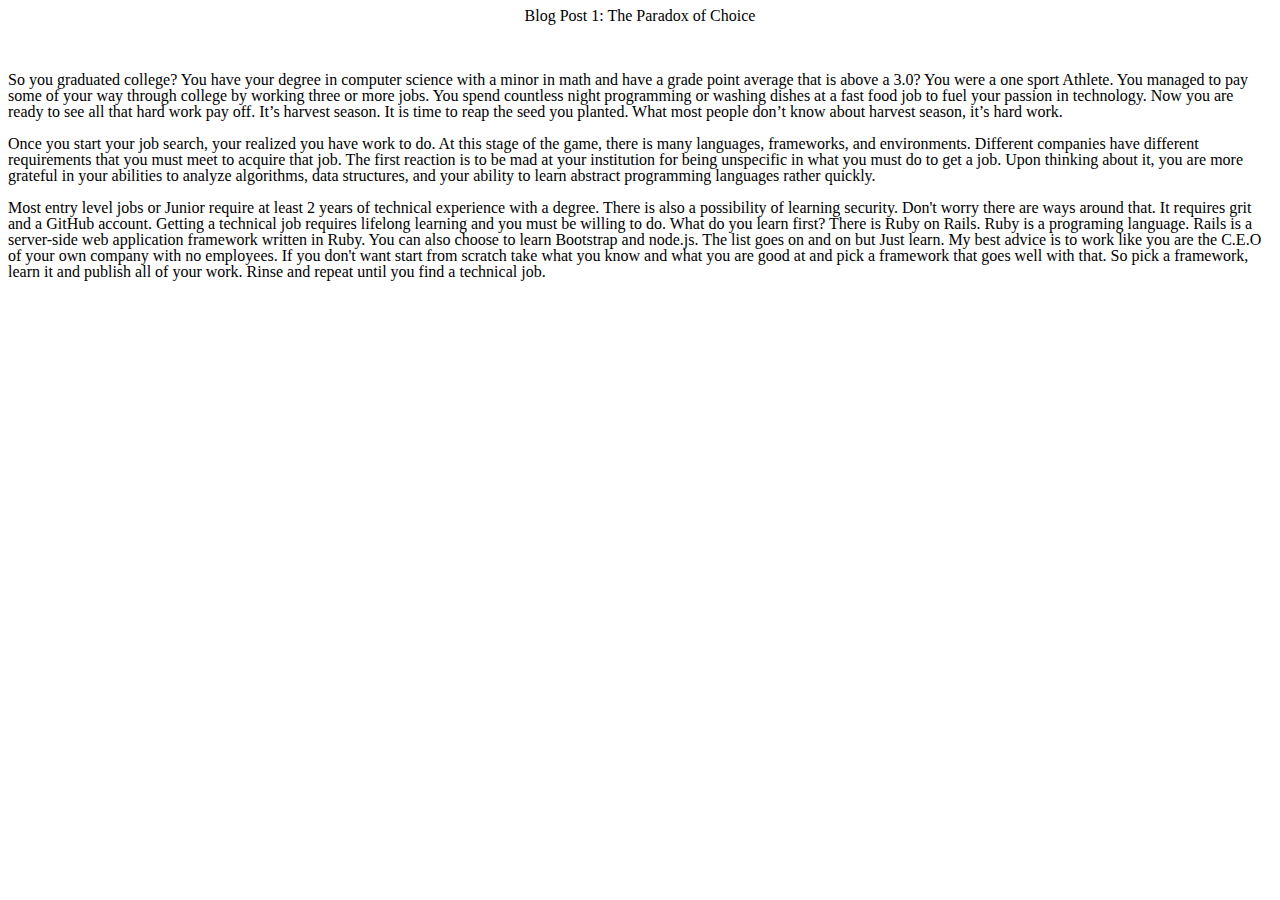
<file: blogpost1.html>
<!DOCTYPE HTML PUBLIC "-//W3C//DTD HTML 4.0 Transitional//EN">
<html>
<head>
	<meta http-equiv="content-type" content="text/html; charset=utf-8"/>
	<title></title>
	<meta name="generator" content="LibreOffice 5.1.6.2 (Linux)"/>
	<meta name="author" content="Deron Calbert"/>
	<meta name="created" content="2017-09-11T18:13:00Z"/>
	<meta name="changedby" content="Deron Calbert"/>
	<meta name="changed" content="2017-09-11T18:13:00Z"/>
	<style type="text/css">
		@page { margin: 0.79in }
		p { margin-bottom: 0.1in; line-height: 120% }
	</style>
</head>
<body lang="en-US" dir="ltr">
<p align="center" style="margin-bottom: 0in; line-height: 100%; page-break-before: always">
Blog Post 1: The Paradox of Choice</p>
<p style="margin-bottom: 0in; line-height: 100%"><br/>

</p>
<p style="margin-bottom: 0in; line-height: 100%">	So you graduated
college?  You have your degree in computer science with a minor in
math and have a grade point average that is above a 3.0?  You were a
one sport Athlete.    You managed to pay some of your way through
college by working three or more jobs.  You spend countless night
programming or washing dishes at a fast food job to fuel your passion
in technology.  Now you are ready to see all that hard work pay off. 
It’s harvest season. It is time to reap the seed you planted.  What
most people don’t know about harvest season, it’s hard work.</p>
<p style="margin-bottom: 0in; line-height: 100%">	Once you start your
job search, your realized you have work to do.  At this stage of the
game, there is many languages, frameworks, and environments. 
Different companies have different requirements that you must meet to
acquire that job.  The first reaction is to be mad at your
institution for being unspecific in what you must do to get a job. 
Upon thinking about it, you are more grateful in your abilities to
analyze algorithms, data structures, and your ability to learn
abstract programming languages rather quickly.</p>
<p style="margin-bottom: 0in; line-height: 100%">	Most entry level
jobs or Junior require at least 2 years of technical experience with
a degree. There is also a possibility of learning security. Don't
worry there are ways around that.  It requires grit and a GitHub
account.  Getting a technical job requires lifelong learning and you
must be willing to do.   What do you learn first? There is Ruby on
Rails. Ruby is a programing language. Rails is a server-side web
application framework written in Ruby. You can also choose to learn
Bootstrap and node.js. The list goes on and on but Just learn. My
best advice is to work like you are the C.E.O of your own company
with no employees. If you don't want start from scratch take what you
know and what you are good at and pick a framework that goes well
with that. So pick a framework, learn it and publish all of your
work.  Rinse and repeat until you find a technical job.</p>
<p align="center" style="margin-bottom: 0in; line-height: 100%"><br/>

</p>
<div></div>
</body>
</html>
</file>
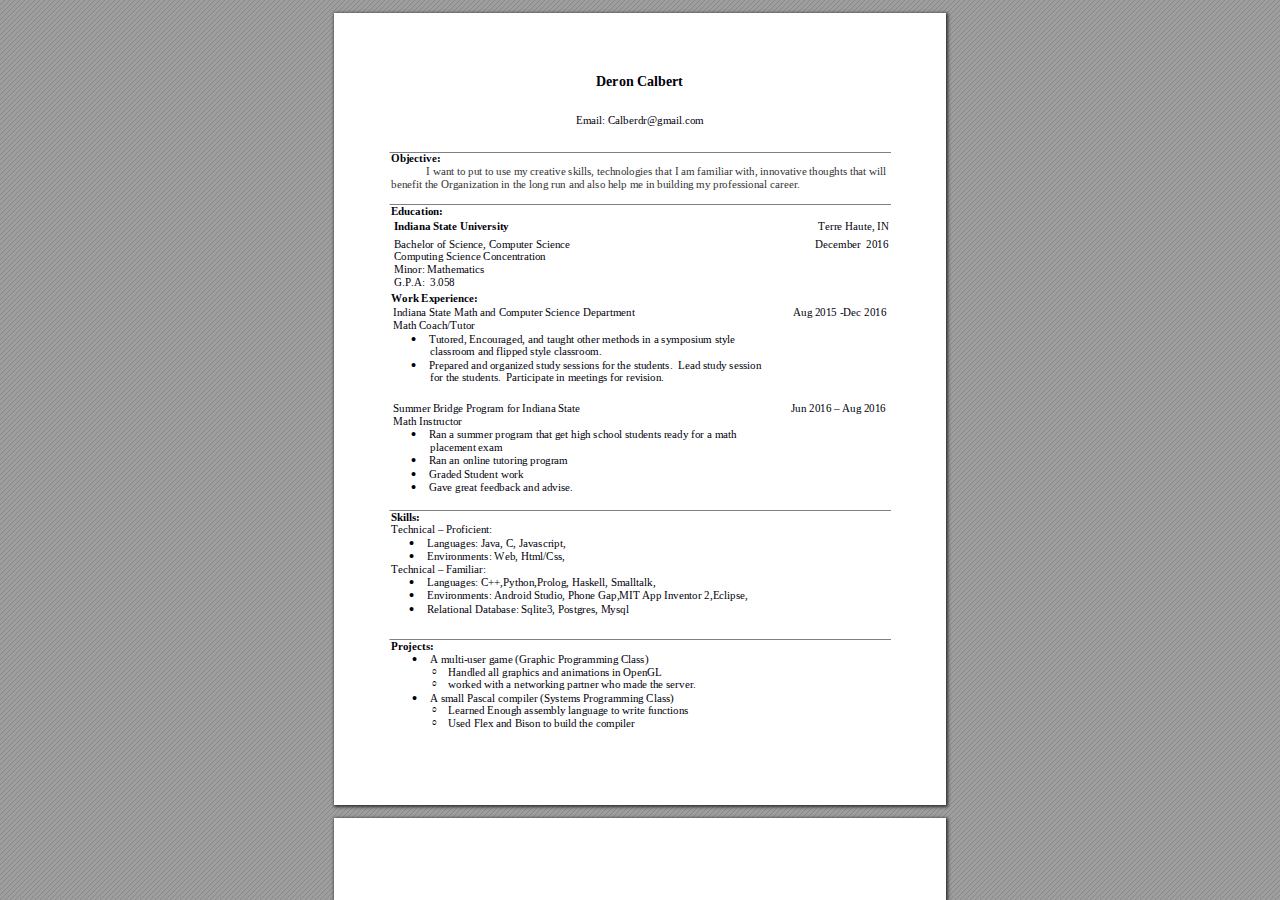
<file: resume/res1pagehtmlc.html>
<!DOCTYPE html>
<!-- Created by pdf2htmlEX (https://github.com/coolwanglu/pdf2htmlex) -->
<html xmlns="http://www.w3.org/1999/xhtml">
<head>
<meta charset="utf-8"/>

<meta http-equiv="X-UA-Compatible" content="IE=edge,chrome=1"/>
<link rel="stylesheet" href="base.min.css"/>
<link rel="stylesheet" href="fancy.min.css"/>
<link rel="stylesheet" href="main.css"/>
<script src="compatibility.min.js"></script>
<script src="theViewer.min.js"></script>
<script>
try{
theViewer.defaultViewer = new theViewer.Viewer({});
}catch(e){}
</script>
<title></title>
</head>
<body>
<div id="sidebar">
<div id="outline">
</div>
</div>
<div id="page-container">
<div id="pf1" class="pf w0 h0" data-page-no="1"><div class="pc pc1 w0 h0"><img class="bi x0 y0 w1 h1" alt="" src="bg1.png"/><div class="c x1 y1 w2 h2"><div class="t m0 x2 h3 y2 ff1 fs0 fc0 sc0 ls0 ws0">Deron Calbert</div></div><div class="c x1 y3 w2 h4"><div class="t m0 x3 h5 y4 ff2 fs1 fc0 sc0 ls0 ws0">Email: Calberdr@gmail.com</div></div><div class="t m0 x4 h5 y5 ff1 fs1 fc0 sc0 ls0 ws0">Objective:<span class="ff2"> </span></div><div class="t m0 x5 h5 y6 ff2 fs1 fc1 sc0 ls0 ws0">I want to put to use my creative skills, technologies that I am familiar with, innovative thoughts that will </div><div class="t m0 x4 h5 y7 ff2 fs1 fc1 sc0 ls0 ws0">benefit the Organization in the long run and also help me in building my professional career.</div><div class="t m0 x4 h6 y8 ff1 fs1 fc0 sc0 ls0 ws0">Education:</div><div class="c x4 y9 w3 h7"><div class="t m0 x6 h6 ya ff1 fs1 fc0 sc0 ls0 ws0">Indiana State University</div></div><div class="c x7 y9 w4 h7"><div class="t m0 x8 h5 ya ff2 fs1 fc0 sc0 ls0 ws0">Terre Haute, IN</div></div><div class="c x4 yb w3 h8"><div class="t m0 x6 h5 yc ff2 fs1 fc0 sc0 ls0 ws0">Bachelor of Science, Computer Science</div><div class="t m0 x6 h5 yd ff2 fs1 fc0 sc0 ls0 ws0">Computing Science Concentration  </div><div class="t m0 x6 h5 ye ff2 fs1 fc0 sc0 ls0 ws0">Minor: Mathematics</div><div class="t m0 x6 h5 yf ff2 fs1 fc0 sc0 ls0 ws0">G.P.A:  3.058</div></div><div class="c x7 yb w4 h8"><div class="t m0 x9 h5 yc ff2 fs1 fc0 sc0 ls0 ws0">December  2016</div></div><div class="t m0 x4 h6 y10 ff1 fs1 fc0 sc0 ls0 ws0">Work Experience:</div><div class="c x0 y11 w5 h9"><div class="t m0 x6 h5 y12 ff2 fs1 fc0 sc0 ls0 ws0">Indiana State Math and Computer Science Department</div><div class="t m0 x6 h5 y13 ff2 fs1 fc0 sc0 ls0 ws0">Math Coach/Tutor</div><div class="t m0 xa h5 y14 ff3 fs1 fc0 sc0 ls0 ws0"><span class="_ _0"> </span><span class="ff2">Tutored, Encouraged, and taught other methods in a symposium style </span></div><div class="t m0 x2 h5 y15 ff2 fs1 fc0 sc0 ls0 ws0">classroom and flipped style classroom.</div><div class="t m0 xa h5 y16 ff3 fs1 fc0 sc0 ls0 ws0"><span class="_ _0"> </span><span class="ff2">Prepared and organized study sessions for the students.  Lead study session </span></div><div class="t m0 x2 h5 y17 ff2 fs1 fc0 sc0 ls0 ws0">for the students.  Participate in meetings for revision.  </div></div><div class="c xb y11 w6 h9"><div class="t m0 x3 h5 y12 ff2 fs1 fc0 sc0 ls0 ws0">Aug 2015 -Dec 2016  </div></div><div class="c x0 y18 w5 ha"><div class="t m0 x6 h5 y19 ff2 fs1 fc0 sc0 ls0 ws0">Summer Bridge Program for Indiana State</div><div class="t m0 x6 h5 y1a ff2 fs1 fc0 sc0 ls0 ws0">Math Instructor</div><div class="t m0 xa h5 y1b ff3 fs1 fc0 sc0 ls0 ws0"><span class="_ _0"> </span><span class="ff2">Ran a summer program that get high school students ready for a math </span></div><div class="t m0 x2 h5 y1c ff2 fs1 fc0 sc0 ls0 ws0">placement exam</div><div class="t m0 xa h5 y1d ff3 fs1 fc0 sc0 ls0 ws0"><span class="_ _0"> </span><span class="ff2">Ran an online tutoring program </span></div><div class="t m0 xa h5 y1e ff3 fs1 fc0 sc0 ls0 ws0"><span class="_ _0"> </span><span class="ff2">Graded Student work</span></div><div class="t m0 xa h5 y1f ff3 fs1 fc0 sc0 ls0 ws0"><span class="_ _0"> </span><span class="ff2">Gave great feedback and advise. </span></div></div><div class="c xb y18 w6 ha"><div class="t m0 xc h5 y19 ff2 fs1 fc0 sc0 ls0 ws0">Jun 2016 – Aug 2016</div></div><div class="t m0 x4 h6 y20 ff1 fs1 fc0 sc0 ls0 ws0">Skills: </div><div class="t m0 x4 h5 y21 ff2 fs1 fc0 sc0 ls0 ws0">Technical – Proficient:</div><div class="t m0 xd h5 y22 ff3 fs1 fc0 sc0 ls0 ws0"><span class="_ _0"> </span><span class="ff2">Languages: Java, C, Javascript, </span></div><div class="t m0 xd h5 y23 ff3 fs1 fc0 sc0 ls0 ws0"><span class="_ _0"> </span><span class="ff2">Environments: Web, Html/Css, </span></div><div class="t m0 x4 h5 y24 ff2 fs1 fc0 sc0 ls0 ws0">Technical – Familiar:</div><div class="t m0 xd h5 y25 ff3 fs1 fc0 sc0 ls0 ws0"><span class="_ _0"> </span><span class="ff2">Languages: C++,Python,Prolog, Haskell, Smalltalk,</span></div><div class="t m0 xd h5 y26 ff3 fs1 fc0 sc0 ls0 ws0"><span class="_ _0"> </span><span class="ff2">Environments: Android Studio, Phone Gap,MIT App Inventor 2,Eclipse, </span></div><div class="t m0 xd h5 y27 ff3 fs1 fc0 sc0 ls0 ws0"><span class="_ _0"> </span><span class="ff2">Relational Database: Sqlite3, Postgres, Mysql</span></div><div class="t m0 x4 h6 y28 ff1 fs1 fc0 sc0 ls0 ws0">Projects:</div><div class="t m0 xe h5 y29 ff3 fs1 fc0 sc0 ls0 ws0"><span class="_ _0"> </span><span class="ff2">A multi-user game (Graphic Programming Class)</span></div><div class="t m0 xf h5 y2a ff4 fs1 fc0 sc0 ls0 ws0">◦<span class="_ _1"> </span><span class="ff2">Handled all graphics and animations in OpenGL</span></div><div class="t m0 xf h5 y2b ff4 fs1 fc0 sc0 ls0 ws0">◦<span class="_ _1"> </span><span class="ff2">worked with a networking partner who made the server.</span></div><div class="t m0 xe h5 y2c ff3 fs1 fc0 sc0 ls0 ws0"><span class="_ _0"> </span><span class="ff2">A small Pascal compiler (Systems Programming Class)</span></div><div class="t m0 xf h5 y2d ff4 fs1 fc0 sc0 ls0 ws0">◦<span class="_ _1"> </span><span class="ff2">Learned Enough assembly language to write functions</span></div><div class="t m0 xf h5 y2e ff4 fs1 fc0 sc0 ls0 ws0">◦<span class="_ _1"> </span><span class="ff2">Used Flex and Bison to build the compiler</span></div></div><div class="pi" data-data='{"ctm":[1.000000,0.000000,0.000000,1.000000,0.000000,0.000000]}'></div></div>
<div id="pf2" class="pf w0 h0" data-page-no="2"><div class="pc pc2 w0 h0"><div class="t m0 x4 hb y2f ff1 fs2 fc0 sc0 ls0 ws0"> </div><div class="t m0 x4 hb y30 ff1 fs2 fc0 sc0 ls0 ws0"> </div></div><div class="pi" data-data='{"ctm":[1.000000,0.000000,0.000000,1.000000,0.000000,0.000000]}'></div></div>
</div>
<div class="loading-indicator">

</div>
</body>
</html>
</file>
<file: styleblogC.css>
img{ 
width:100%; 
height:auto; 
}
.Blog_Series_Title h1 {
	position:relative;
    top:auto;
    left:auto;
}
.single-blog-post {
	border: 1px solid #dfdede; 
    box-shadow: 2px 5px 10px #dfdede; 
    margin: 15px auto;
    padding 5px; 
    position: relative; 
    display:inline-block;

}

.blog-content {padding: 15px}

blog-content h4 {
    font-size: 16px;
    font-weight: 500; 
    margin-bottom: 10px; 
    text-transform: uppercase; 
}
.blog-content h4 a:link,.blog-content h4 a:visited{
    color: #777;
	
}

.blog-content p{
    color: #999998; 
    font-size:14px; 
    font-weight: 300; 
    line-height: 1.3333;
    
}
.blog-date{
    
}
.blog-date{
    position: relative; 
    background: #337ab7;
     top: 35px; 
    
    color: #fff; 
    border-radius:0 25px 25px 0; 
    padding: 5px 15px; 
    font-weight:700; 
}
nav.navbar-inverse{
    background: rgba(0,0,0,0.6);
    border: none;
}
.socialMedia{
    background-color: yellow;
}
</file>
<file: blog1.css>
@media (min-width 38em) {
    html {
        font-size: 20 px;
       
    }
}

body {
    font-family: "hevetica Neue", Helvetica, Arial, sans-serif;
    color: #333;
     background-color: lightblue;
}

h1,
.h1,
h2,
.h2,
h3,
.h3,
h4,
.h4,
h5,
.h5,
h6,
.h6 {
    font-family: "Helvetica Neue", Helvetica, Arial, sans-serif;
    font-weight: normal;
    color: #333;
}

.container {
    max-width: 70rem;
}

.blog-header {
    margin-bottom: 4rem;
    background-color: #428bca;
}

nav.navbar-inverse {
    background: rgba(0, 0, 0, 0.6);
    border: none;
    padding-bottom: 0;
    margin-bottom: 0;
}

.blog-post-title {
    margin: 0;
    padding: 0;
}

li.liks{
    margin: 20px;
    padding: 10px;

}
.blog-sidebar {
	background-color: lightgrey;
    margin-left: 20px;
    padding-left 10px;
}
</file>
<file: resume/main.css>
.ff0{font-family:sans-serif;visibility:hidden;}
@font-face{font-family:ff1;src:url(f1.woff)format("woff");}.ff1{font-family:ff1;line-height:0.909668;font-style:normal;font-weight:normal;visibility:visible;}
@font-face{font-family:ff2;src:url(f2.woff)format("woff");}.ff2{font-family:ff2;line-height:0.919922;font-style:normal;font-weight:normal;visibility:visible;}
@font-face{font-family:ff3;src:url(f3.woff)format("woff");}.ff3{font-family:ff3;line-height:0.677246;font-style:normal;font-weight:normal;visibility:visible;}
@font-face{font-family:ff4;src:url(f4.woff)format("woff");}.ff4{font-family:ff4;line-height:0.666504;font-style:normal;font-weight:normal;visibility:visible;}
.m0{transform:matrix(0.250000,0.000000,0.000000,0.250000,0,0);-ms-transform:matrix(0.250000,0.000000,0.000000,0.250000,0,0);-webkit-transform:matrix(0.250000,0.000000,0.000000,0.250000,0,0);}
.v0{vertical-align:0.000000px;}
.ls0{letter-spacing:0.000000px;}
.sc_{text-shadow:none;}
.sc0{text-shadow:-0.015em 0 transparent,0 0.015em transparent,0.015em 0 transparent,0 -0.015em  transparent;}
@media screen and (-webkit-min-device-pixel-ratio:0){
.sc_{-webkit-text-stroke:0px transparent;}
.sc0{-webkit-text-stroke:0.015em transparent;text-shadow:none;}
}
.ws0{word-spacing:0.000000px;}
._1{width:37.004000px;}
._0{width:51.744000px;}
.fc1{color:rgb(51,51,51);}
.fc0{color:rgb(0,0,10);}
.fs1{font-size:44.000000px;}
.fs2{font-size:48.000000px;}
.fs0{font-size:56.000000px;}
.y1f{bottom:6.128996px;}
.ya{bottom:6.129000px;}
.yf{bottom:6.129002px;}
.y2{bottom:6.778001px;}
.y4{bottom:15.480000px;}
.ye{bottom:18.778000px;}
.y17{bottom:18.778004px;}
.y1e{bottom:19.566999px;}
.yd{bottom:31.427000px;}
.y16{bottom:31.427004px;}
.y1d{bottom:33.004999px;}
.yc{bottom:44.076000px;}
.y15{bottom:44.865002px;}
.y1c{bottom:46.442997px;}
.y14{bottom:57.514002px;}
.y1b{bottom:59.091997px;}
.y13{bottom:70.952002px;}
.y1a{bottom:72.529997px;}
.y2e{bottom:78.116974px;}
.y12{bottom:83.601002px;}
.y19{bottom:85.178997px;}
.y2d{bottom:90.766022px;}
.y2c{bottom:103.415010px;}
.y2b{bottom:116.852997px;}
.y2a{bottom:129.501984px;}
.y29{bottom:142.150972px;}
.y28{bottom:155.589020px;}
.y0{bottom:165.500000px;}
.y27{bottom:192.136995px;}
.y26{bottom:205.574984px;}
.y25{bottom:219.013002px;}
.y24{bottom:232.450989px;}
.y23{bottom:245.100008px;}
.y22{bottom:258.537996px;}
.y21{bottom:271.976013px;}
.y20{bottom:284.625000px;}
.y18{bottom:307.793995px;}
.y11{bottom:404.992992px;}
.y10{bottom:503.992996px;}
.yb{bottom:513.262991px;}
.y9{bottom:569.358992px;}
.y8{bottom:590.886993px;}
.y7{bottom:617.434999px;}
.y6{bottom:630.084000px;}
.y30{bottom:631.303000px;}
.y5{bottom:642.733002px;}
.y3{bottom:665.902000px;}
.y2f{bottom:696.499000px;}
.y1{bottom:712.700998px;}
.h7{height:20.149000px;}
.h2{height:23.599001px;}
.h4{height:29.500000px;}
.h6{height:30.529297px;}
.h5{height:30.980469px;}
.hb{height:33.304688px;}
.h3{height:38.855469px;}
.h8{height:58.096001px;}
.h9{height:97.621002px;}
.ha{height:99.198998px;}
.h1{height:570.000000px;}
.h0{height:792.000000px;}
.w6{width:117.650002px;}
.w2{width:168.199997px;}
.w3{width:249.199997px;}
.w4{width:252.600006px;}
.w5{width:384.500000px;}
.w1{width:501.500000px;}
.w0{width:612.000000px;}
.x6{left:3.750000px;}
.xc{left:19.175000px;}
.x3{left:20.385000px;}
.xa{left:21.750000px;}
.x2{left:40.750000px;}
.x0{left:55.000000px;}
.x4{left:56.700001px;}
.xd{left:74.700001px;}
.xe{left:77.700001px;}
.x5{left:92.150002px;}
.xf{left:95.700001px;}
.x9{left:176.158005px;}
.x8{left:178.917999px;}
.x1{left:221.399998px;}
.x7{left:304.699998px;}
.xb{left:438.200001px;}
@media print{
.v0{vertical-align:0.000000pt;}
.ls0{letter-spacing:0.000000pt;}
.ws0{word-spacing:0.000000pt;}
._1{width:49.338667pt;}
._0{width:68.992000pt;}
.fs1{font-size:58.666667pt;}
.fs2{font-size:64.000000pt;}
.fs0{font-size:74.666667pt;}
.y1f{bottom:8.171995pt;}
.ya{bottom:8.172000pt;}
.yf{bottom:8.172002pt;}
.y2{bottom:9.037334pt;}
.y4{bottom:20.639999pt;}
.ye{bottom:25.037333pt;}
.y17{bottom:25.037338pt;}
.y1e{bottom:26.089333pt;}
.yd{bottom:41.902667pt;}
.y16{bottom:41.902672pt;}
.y1d{bottom:44.006666pt;}
.yc{bottom:58.768000pt;}
.y15{bottom:59.820002pt;}
.y1c{bottom:61.923996pt;}
.y14{bottom:76.685336pt;}
.y1b{bottom:78.789330pt;}
.y13{bottom:94.602669pt;}
.y1a{bottom:96.706662pt;}
.y2e{bottom:104.155965pt;}
.y12{bottom:111.468002pt;}
.y19{bottom:113.571996pt;}
.y2d{bottom:121.021362pt;}
.y2c{bottom:137.886681pt;}
.y2b{bottom:155.803996pt;}
.y2a{bottom:172.669312pt;}
.y29{bottom:189.534630pt;}
.y28{bottom:207.452026pt;}
.y0{bottom:220.666667pt;}
.y27{bottom:256.182660pt;}
.y26{bottom:274.099978pt;}
.y25{bottom:292.017337pt;}
.y24{bottom:309.934652pt;}
.y23{bottom:326.800011pt;}
.y22{bottom:344.717328pt;}
.y21{bottom:362.634684pt;}
.y20{bottom:379.500000pt;}
.y18{bottom:410.391993pt;}
.y11{bottom:539.990657pt;}
.y10{bottom:671.990662pt;}
.yb{bottom:684.350655pt;}
.y9{bottom:759.145322pt;}
.y8{bottom:787.849325pt;}
.y7{bottom:823.246666pt;}
.y6{bottom:840.112000pt;}
.y30{bottom:841.737334pt;}
.y5{bottom:856.977336pt;}
.y3{bottom:887.869334pt;}
.y2f{bottom:928.665333pt;}
.y1{bottom:950.267998pt;}
.h7{height:26.865334pt;}
.h2{height:31.465335pt;}
.h4{height:39.333333pt;}
.h6{height:40.705729pt;}
.h5{height:41.307292pt;}
.hb{height:44.406250pt;}
.h3{height:51.807292pt;}
.h8{height:77.461334pt;}
.h9{height:130.161336pt;}
.ha{height:132.265330pt;}
.h1{height:760.000000pt;}
.h0{height:1056.000000pt;}
.w6{width:156.866669pt;}
.w2{width:224.266663pt;}
.w3{width:332.266663pt;}
.w4{width:336.800008pt;}
.w5{width:512.666667pt;}
.w1{width:668.666667pt;}
.w0{width:816.000000pt;}
.x6{left:5.000000pt;}
.xc{left:25.566667pt;}
.x3{left:27.180000pt;}
.xa{left:29.000000pt;}
.x2{left:54.333333pt;}
.x0{left:73.333333pt;}
.x4{left:75.600001pt;}
.xd{left:99.600001pt;}
.xe{left:103.600001pt;}
.x5{left:122.866669pt;}
.xf{left:127.600001pt;}
.x9{left:234.877340pt;}
.x8{left:238.557332pt;}
.x1{left:295.199997pt;}
.x7{left:406.266664pt;}
.xb{left:584.266668pt;}
}
</file>
<file: resume/base.min.css>
/*! 
 * Base CSS
 * Copyright 2012,2013 Lu Wang <coolwanglu@gmail.com> 
 * https://github.com/coolwanglu/pdf2htmlEX/blob/master/share/LICENSE
 */#sidebar{position:absolute;top:0;left:0;bottom:0;width:250px;padding:0;margin:0;overflow:auto}#page-container{position:absolute;top:0;left:0;margin:0;padding:0;border:0}@media screen{#sidebar.opened+#page-container{left:250px}#page-container{bottom:0;right:0;overflow:auto}.loading-indicator{display:none}.loading-indicator.active{display:block;position:absolute;width:64px;height:64px;top:50%;left:50%;margin-top:-32px;margin-left:-32px}.loading-indicator img{position:absolute;top:0;left:0;bottom:0;right:0}}@media print{@page{margin:0}html{margin:0}body{margin:0;-webkit-print-color-adjust:exact}#sidebar{display:none}#page-container{width:auto;height:auto;overflow:visible;background-color:transparent}.d{display:none}}.pf{position:relative;background-color:white;overflow:hidden;margin:0;border:0}.pc{position:absolute;border:0;padding:0;margin:0;top:0;left:0;width:100%;height:100%;overflow:hidden;display:block;transform-origin:0 0;-ms-transform-origin:0 0;-webkit-transform-origin:0 0}.pc.opened{display:block}.bf{position:absolute;border:0;margin:0;top:0;bottom:0;width:100%;height:100%;-ms-user-select:none;-moz-user-select:none;-webkit-user-select:none;user-select:none}.bi{position:absolute;border:0;margin:0;-ms-user-select:none;-moz-user-select:none;-webkit-user-select:none;user-select:none}@media print{.pf{margin:0;box-shadow:none;page-break-after:always;page-break-inside:avoid}@-moz-document url-prefix(){.pf{overflow:visible;border:1px solid #fff}.pc{overflow:visible}}}.c{position:absolute;border:0;padding:0;margin:0;overflow:hidden;display:block}.t{position:absolute;white-space:pre;font-size:1px;transform-origin:0 100%;-ms-transform-origin:0 100%;-webkit-transform-origin:0 100%;unicode-bidi:bidi-override;-moz-font-feature-settings:"liga" 0}.t:after{content:''}.t:before{content:'';display:inline-block}.t span{position:relative;unicode-bidi:bidi-override}._{display:inline-block;color:transparent;z-index:-1}::selection{background:rgba(127,255,255,0.4)}::-moz-selection{background:rgba(127,255,255,0.4)}.pi{display:none}.d{position:absolute;transform-origin:0 100%;-ms-transform-origin:0 100%;-webkit-transform-origin:0 100%}.it{border:0;background-color:rgba(255,255,255,0.0)}.ir:hover{cursor:pointer}
</file>
<file: resume/fancy.min.css>
/*! 
 * Fancy styles
 * Copyright 2012,2013 Lu Wang <coolwanglu@gmail.com> 
 * https://github.com/coolwanglu/pdf2htmlEX/blob/master/share/LICENSE
 */@keyframes fadein{from{opacity:0}to{opacity:1}}@-webkit-keyframes fadein{from{opacity:0}to{opacity:1}}@keyframes swing{0{transform:rotate(0)}10%{transform:rotate(0)}90%{transform:rotate(720deg)}100%{transform:rotate(720deg)}}@-webkit-keyframes swing{0{-webkit-transform:rotate(0)}10%{-webkit-transform:rotate(0)}90%{-webkit-transform:rotate(720deg)}100%{-webkit-transform:rotate(720deg)}}@media screen{#sidebar{background-color:#2f3236;background-image:url("[data-uri]")}#outline{font-family:Georgia,Times,"Times New Roman",serif;font-size:13px;margin:2em 1em}#outline ul{padding:0}#outline li{list-style-type:none;margin:1em 0}#outline li>ul{margin-left:1em}#outline a,#outline a:visited,#outline a:hover,#outline a:active{line-height:1.2;color:#e8e8e8;text-overflow:ellipsis;white-space:nowrap;text-decoration:none;display:block;overflow:hidden;outline:0}#outline a:hover{color:#0cf}#page-container{background-color:#9e9e9e;background-image:url("[data-uri]");-webkit-transition:left 500ms;transition:left 500ms}.pf{margin:13px auto;box-shadow:1px 1px 3px 1px #333;border-collapse:separate}.pc.opened{-webkit-animation:fadein 100ms;animation:fadein 100ms}.loading-indicator.active{-webkit-animation:swing 1.5s ease-in-out .01s infinite alternate none;animation:swing 1.5s ease-in-out .01s infinite alternate none}.checked{background:no-repeat url([data-uri])}}
</file>
